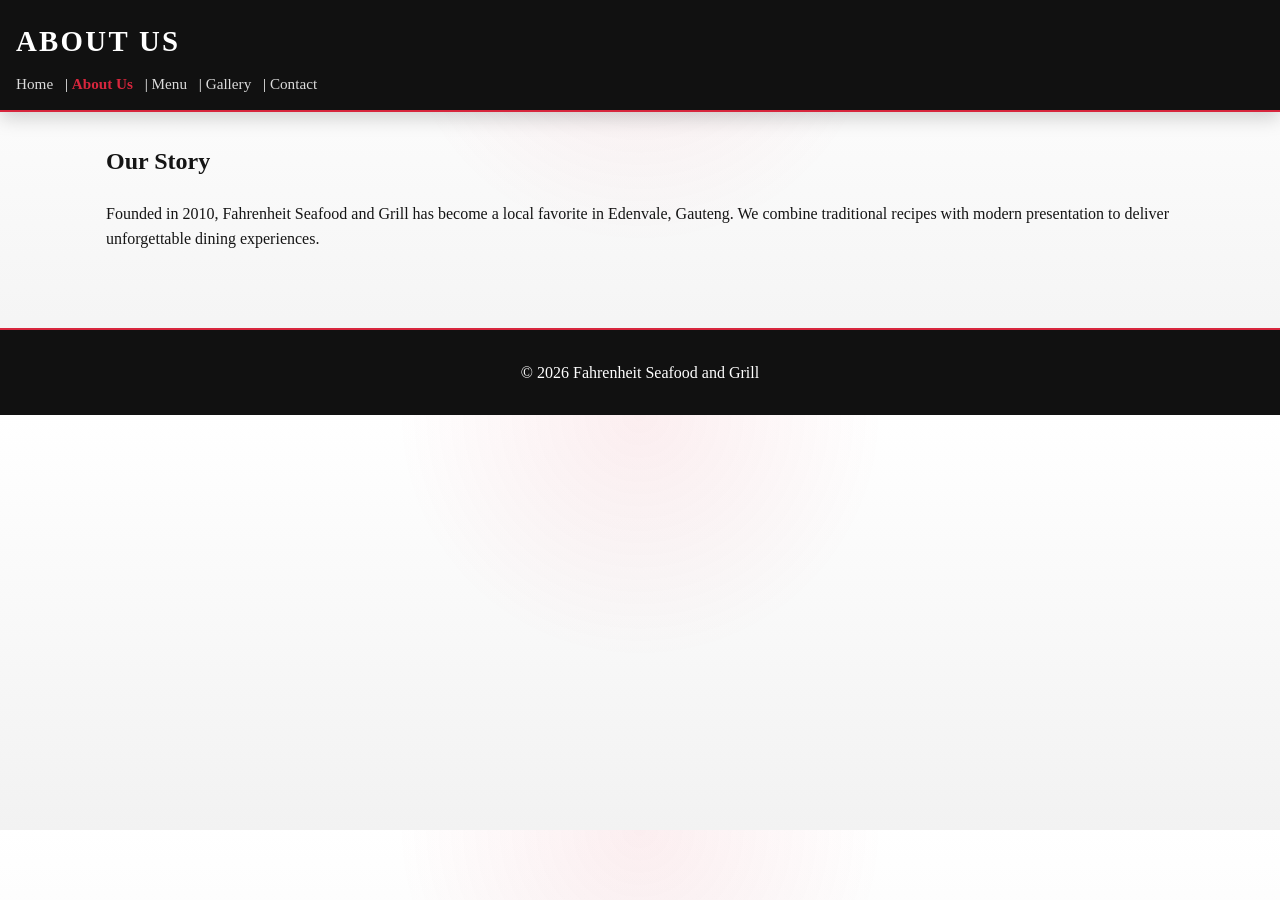
<file: ST10506754/about.html>
<!DOCTYPE html>
<html lang="en">
<head>
  <meta charset="UTF-8">
  <meta name="viewport" content="width=device-width, initial-scale=1">
  <title>About Us - Fahrenheit Seafood and Grill</title>
  <link rel="stylesheet" href="styles.css">
</head>
<body>
  <header>
    <h1>About Us</h1>
    <nav role="navigation" aria-label="Main navigation">
      <a href="index.html">Home</a> |
      <a href="about.html" aria-current="page">About Us</a> |
      <a href="services.html">Menu</a> |
      <a href="gallery.html">Gallery</a> |
      <a href="contact.html">Contact</a>
    </nav>
  </header>

  <main id="main">
    <h2>Our Story</h2>
    <p>Founded in 2010, Fahrenheit Seafood and Grill has become a local favorite in Edenvale, Gauteng. We combine traditional recipes with modern presentation to deliver unforgettable dining experiences.</p>
  </main>

  <footer>
    <p>&copy; 2026 Fahrenheit Seafood and Grill</p>
  </footer>
  <!-- ABOUT US as a second screen -->
</body>
</html>
</file>
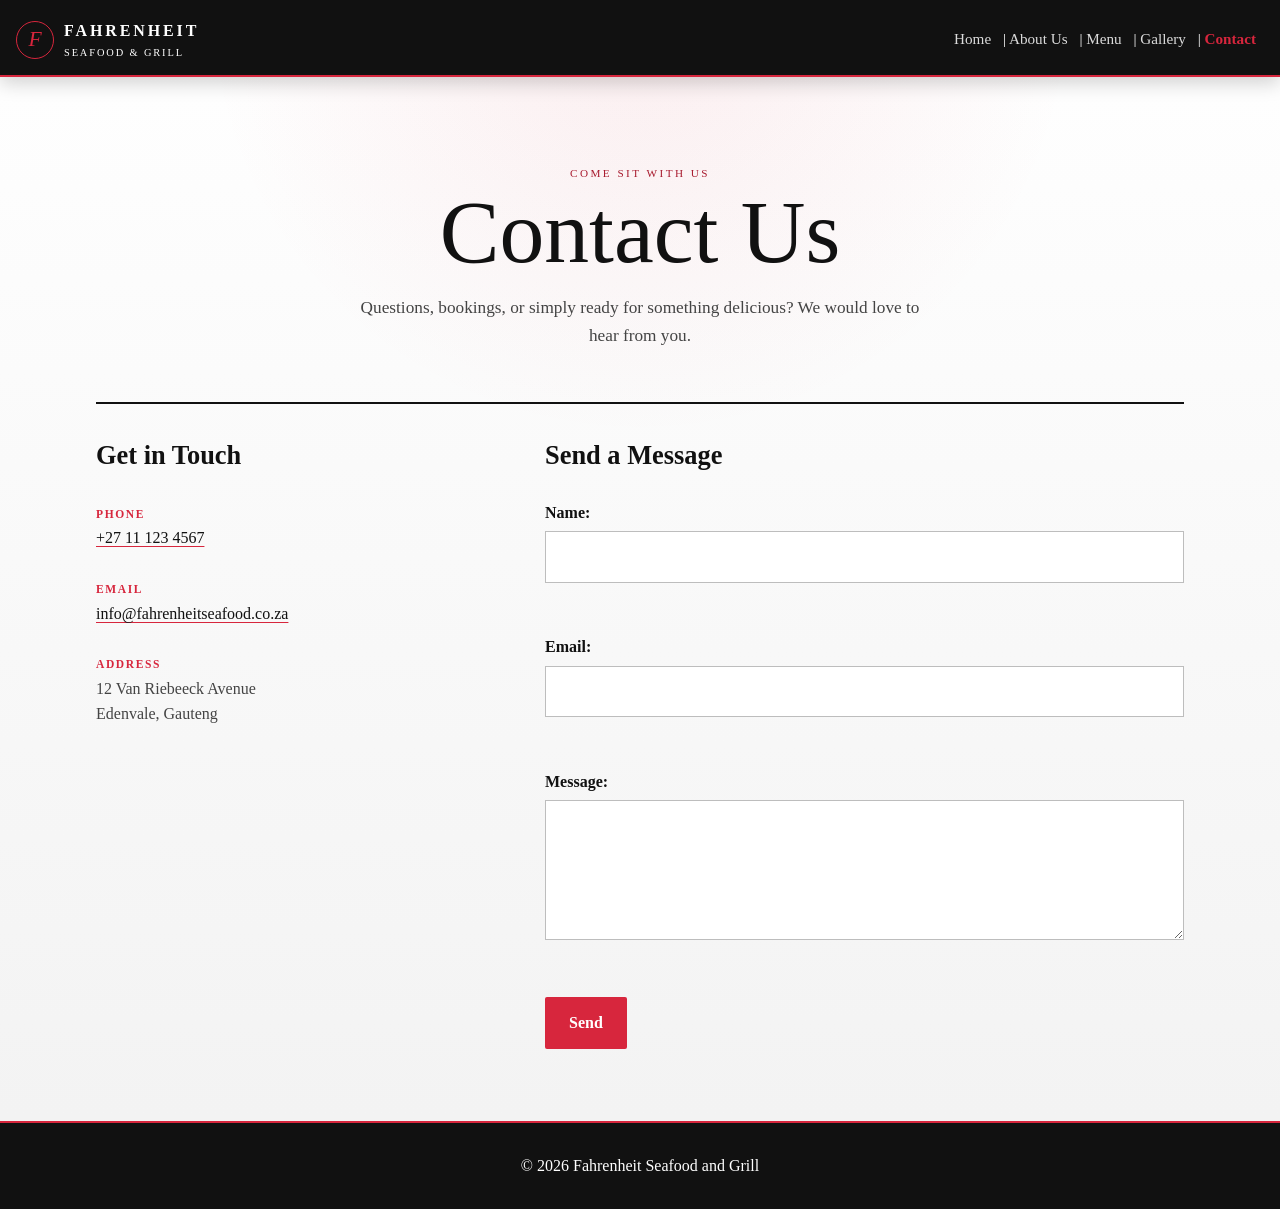
<file: ST10506754/contact.html>
<!DOCTYPE html>
<html lang="en">
<head>
  <meta charset="UTF-8">
  <meta name="viewport" content="width=device-width, initial-scale=1">
  <title>Contact - Fahrenheit Seafood and Grill</title>
  <link rel="stylesheet" href="styles.css">
</head>
<body>
  <header class="site-header">
    <a class="brand" href="index.html" aria-label="Fahrenheit Seafood and Grill home">
      <span class="brand-mark">F</span>
      <span>
        <strong>Fahrenheit</strong>
        <small>Seafood &amp; Grill</small>
      </span>
    </a>
    <nav role="navigation" aria-label="Main navigation">
      <a href="index.html">Home</a> |
      <a href="about.html">About Us</a> |
      <a href="menu.html">Menu</a> |
      <a href="gallery.html">Gallery</a> |
      <a href="contact.html" aria-current="page">Contact</a>
    </nav>
  </header>

  <main class="contact-page">
    <section class="contact-intro" aria-labelledby="contact-title">
      <p class="eyebrow">Come sit with us</p>
      <h1 id="contact-title">Contact Us</h1>
      <p>Questions, bookings, or simply ready for something delicious? We would love to hear from you.</p>
    </section>

    <section class="contact-layout" aria-label="Contact details and message form">
      <div class="contact-details">
        <h2>Get in Touch</h2>
        <p><strong>Phone</strong><br><a href="tel:+27111234567">+27 11 123 4567</a></p>
        <p><strong>Email</strong><br><a href="mailto:info@fahrenheitseafood.co.za">info@fahrenheitseafood.co.za</a></p>
        <p><strong>Address</strong><br>12 Van Riebeeck Avenue<br>Edenvale, Gauteng</p>
      </div>

      <div class="contact-form-wrap">
        <h2>Send a Message</h2>
    <form id="contact-form" action="#" method="POST">
      <label for="name">Name:</label><br>
      <input type="text" id="name" name="name" required aria-required="true"><br><br>
      <label for="email">Email:</label><br>
      <input type="email" id="email" name="email" required aria-required="true"><br><br>
      <label for="message">Message:</label><br>
      <textarea id="message" name="message" rows="4" required aria-required="true"></textarea><br><br>
      <button type="submit" id="submit-btn">Send</button>
    </form>
    <div id="form-status" role="status" aria-live="polite"></div>
      </div>
    </section>
    <!--
      To activate form submissions, open `scripts.js` and set `FORM_ENDPOINT`
      to your Formspree form endpoint (e.g. https://formspree.io/f/your-id).
    -->
  </main>

  <footer>
    <p>&copy; 2026 Fahrenheit Seafood and Grill</p>
  </footer>
  <!-- CONTACT as last screen -->
  <script src="scripts.js"></script>
</body>
</html>
</file>
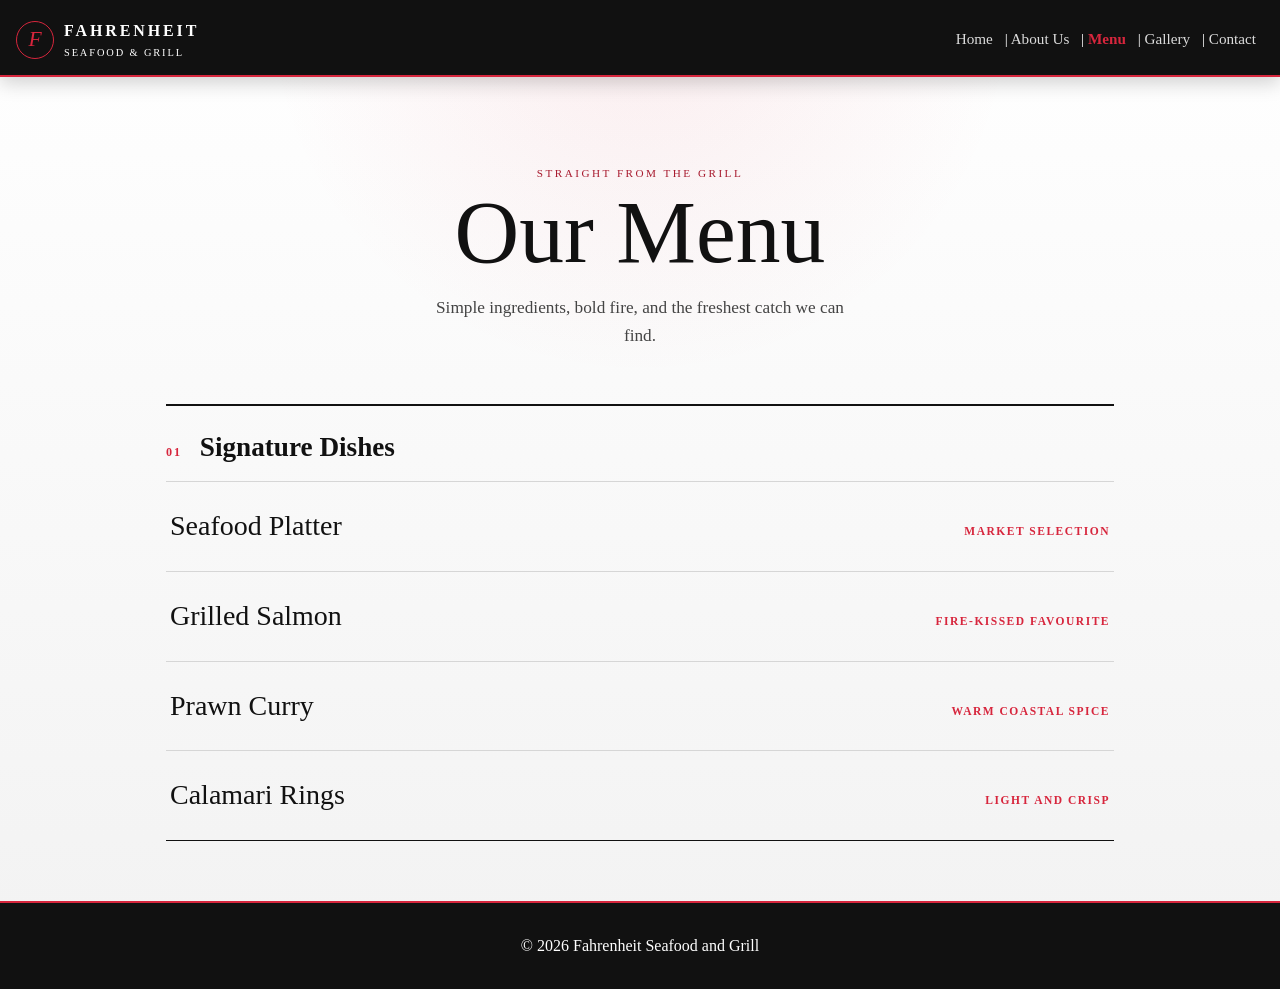
<file: ST10506754/menu.html>
<!DOCTYPE html>
<html lang="en">
<head>
  <meta charset="UTF-8">
  <meta name="viewport" content="width=device-width, initial-scale=1">
  <title>Menu - Fahrenheit Seafood and Grill</title>
  <link rel="stylesheet" href="styles.css">
</head>
<body>
  <header class="site-header">
    <a class="brand" href="index.html" aria-label="Fahrenheit Seafood and Grill home">
      <span class="brand-mark">F</span>
      <span>
        <strong>Fahrenheit</strong>
        <small>Seafood &amp; Grill</small>
      </span>
    </a>
    <nav role="navigation" aria-label="Main navigation">
      <a href="index.html">Home</a> |
      <a href="about.html">About Us</a> |
      <a href="menu.html" aria-current="page">Menu</a> |
      <a href="gallery.html">Gallery</a> |
      <a href="contact.html">Contact</a>
    </nav>
  </header>

  <main id="main" class="menu-page">
    <section class="menu-intro" aria-labelledby="menu-title">
      <p class="eyebrow">Straight from the grill</p>
      <h1 id="menu-title">Our Menu</h1>
      <p>Simple ingredients, bold fire, and the freshest catch we can find.</p>
    </section>

    <section class="menu-section" aria-labelledby="signature-title">
      <div class="menu-section-heading">
        <span class="detail-number">01</span>
        <h2 id="signature-title">Signature Dishes</h2>
      </div>
      <ul class="menu-list">
        <li><span>Seafood Platter</span><b>Market selection</b></li>
        <li><span>Grilled Salmon</span><b>Fire-kissed favourite</b></li>
        <li><span>Prawn Curry</span><b>Warm coastal spice</b></li>
        <li><span>Calamari Rings</span><b>Light and crisp</b></li>
      </ul>
    </section>
  </main>

  <footer>
    <p>&copy; 2026 Fahrenheit Seafood and Grill</p>
  </footer>
</body>
</html>
</file>
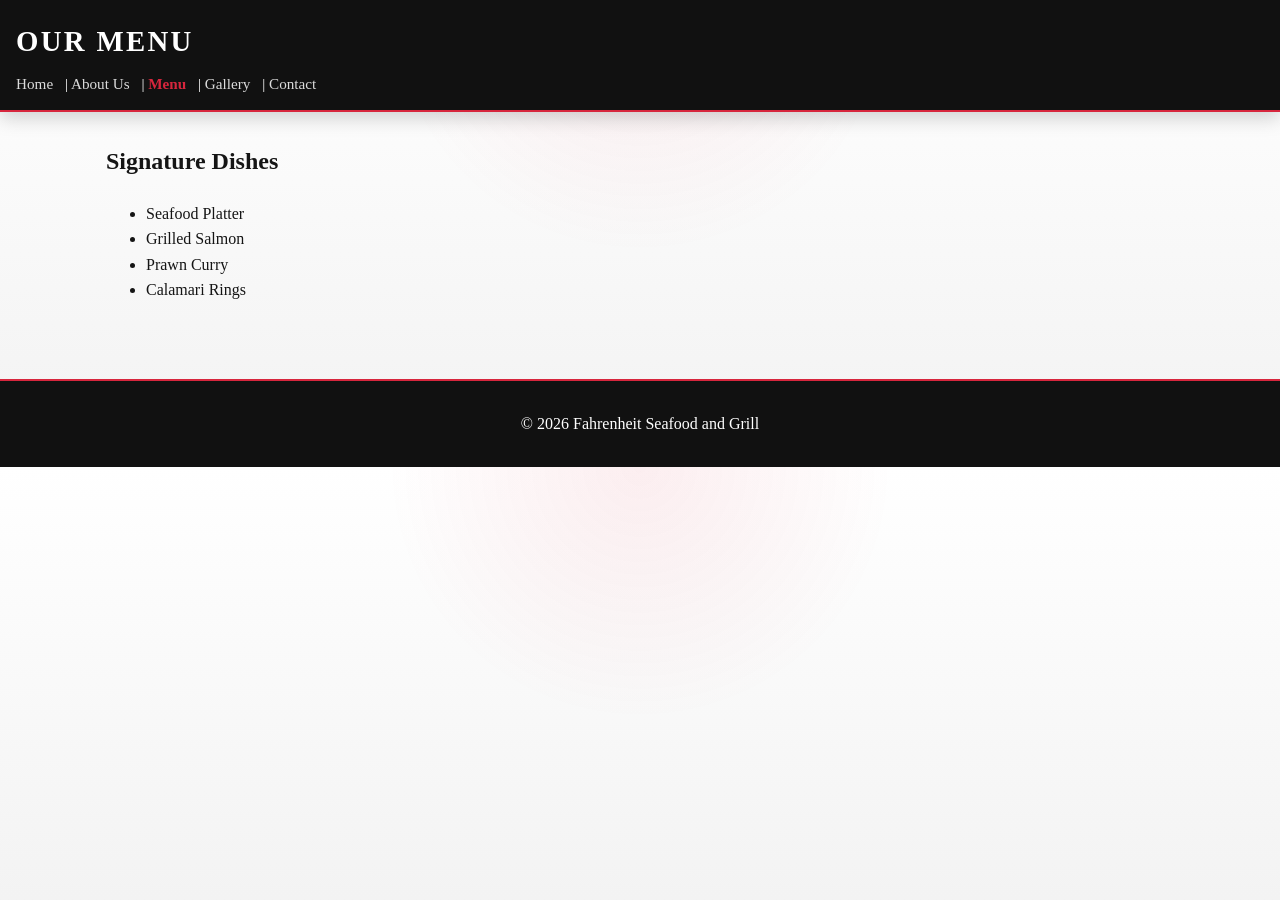
<file: ST10506754/services.html>
<!DOCTYPE html>
<html lang="en">
<head>
  <meta charset="UTF-8">
  <meta name="viewport" content="width=device-width, initial-scale=1">
  <title>Menu - Fahrenheit Seafood and Grill</title>
  <link rel="stylesheet" href="styles.css">
</head>
<body>
  <header>
    <h1>Our Menu</h1>
    <nav role="navigation" aria-label="Main navigation">
      <a href="index.html">Home</a> |
      <a href="about.html">About Us</a> |
      <a href="services.html" aria-current="page">Menu</a> |
      <a href="gallery.html">Gallery</a> |
      <a href="contact.html">Contact</a>
    </nav>
  </header>

  <main id="main">
    <h2>Signature Dishes</h2>
    <ul>
      <li>Seafood Platter</li>
      <li>Grilled Salmon</li>
      <li>Prawn Curry</li>
      <li>Calamari Rings</li>
    </ul>
  </main>

  <footer>
    <p>&copy; 2026 Fahrenheit Seafood and Grill</p>
  </footer>
  <!-- MENU as third screen -->
</body>
</html>
</file>
<file: ST10506754/styles.css>
/* Antique, sophisticated styling for Fahrenheit Seafood and Grill */
:root{
  --max-width: 1100px;
  --accent:#d7263d;
  --accent-deep:#a7192d;
  --ivory:#ffffff;
  --ink:#151515;
  --wood:#111111;
  --gold:#d7263d;
}

*{box-sizing:border-box}
body{
  margin:0;
  font-family: Georgia, "Times New Roman", serif;
  line-height:1.6;
  color:var(--ink);
  background:
    radial-gradient(circle at top, rgba(215,38,61,0.08), transparent 32%),
    linear-gradient(180deg, #ffffff 0%, #f2f2f2 100%);
}

header{
  background:#111111;
  color:#ffffff;
  padding:18px 16px 14px;
  border-bottom:2px solid var(--accent);
  box-shadow:0 6px 18px rgba(0,0,0,0.18);
}

header h1{
  margin:0 0 8px;
  font-size:1.5rem;
  letter-spacing:0.08em;
  text-transform:uppercase;
  font-weight:700;
}

.site-header{
  display:flex;
  align-items:center;
  justify-content:space-between;
  gap:24px;
  max-width:1280px;
  margin:0 auto;
}

.brand{
  display:flex;
  align-items:center;
  gap:10px;
  color:#ffffff;
  text-decoration:none;
}

.brand-mark{
  display:grid;
  place-items:center;
  width:38px;
  height:38px;
  border:1px solid var(--accent);
  border-radius:50%;
  color:var(--accent);
  font-size:1.35rem;
  font-style:italic;
}

.brand strong,.brand small{display:block}
.brand strong{font-size:1rem;letter-spacing:.18em;text-transform:uppercase}
.brand small{margin-top:1px;color:#ffffff;font-size:.65rem;letter-spacing:.18em;text-transform:uppercase}

nav{font-size:0.95rem}
nav a{
  color:#ffffff;
  text-decoration:none;
  margin-right:8px;
  opacity:0.85;
}
nav a:hover, nav a[aria-current="page"]{opacity:1;color:var(--accent)}
nav a:focus{outline:2px solid var(--accent);outline-offset:2px}
nav a[aria-current="page"]{font-weight:700}

main{
  max-width:var(--max-width);
  margin:30px auto;
  padding:0 16px 30px;
}

.home-page{max-width:1280px;padding-top:42px}
.hero{display:grid;grid-template-columns:minmax(0,.9fr) minmax(360px,1.1fr);align-items:center;gap:clamp(34px,7vw,100px);min-height:540px}
.hero-copy{padding:28px 0}
.hero-copy h1{margin:0;color:#2b201a;font-size:clamp(3.5rem,8vw,7.5rem);font-weight:400;line-height:.92;letter-spacing:-.03em}
.hero-copy h1{color:#111111}
.hero-copy h1 em{color:var(--accent);font-weight:700}
.hero-text{max-width:420px;margin:26px 0 30px;font-size:1.12rem;color:#444444}
.hero-actions{display:flex;align-items:center;gap:18px;flex-wrap:wrap}
.button{display:inline-flex;align-items:center;gap:10px;padding:13px 18px;border-radius:2px;text-decoration:none;font-weight:700;transition:transform .2s ease,box-shadow .2s ease,background .2s ease}
.button:hover{transform:translateY(-2px)}
.button:focus{outline:2px solid var(--accent-deep);outline-offset:4px}
.button-primary{background:var(--accent);color:#ffffff;box-shadow:0 8px 18px rgba(167,25,45,.2)}
.button-primary:hover{background:var(--accent-deep);box-shadow:0 12px 22px rgba(167,25,45,.28)}
.button-quiet{border-bottom:1px solid var(--accent);color:var(--accent-deep);padding-inline:2px;padding-block:10px}
.hero-image{position:relative;margin:0;padding:16px;background:#ffffff;box-shadow:18px 22px 0 rgba(215,38,61,.18),0 20px 48px rgba(0,0,0,.18);transform:rotate(1.2deg)}
.hero-image img{display:block;width:100%;aspect-ratio:1.3;object-fit:cover;object-position:center;filter:saturate(1.04) contrast(1.03)}
.hero-image figcaption{padding:12px 4px 0;color:var(--accent-deep);font-size:.75rem;font-weight:700;letter-spacing:.16em;text-transform:uppercase}
.home-details{display:grid;grid-template-columns:repeat(3,1fr);gap:1px;margin-top:62px;background:rgba(0,0,0,.25);border-top:1px solid rgba(0,0,0,.25);border-bottom:1px solid rgba(0,0,0,.25)}
.home-details article{padding:25px 28px 27px;background:rgba(255,255,255,.82)}
.detail-number{color:var(--accent);font-size:.76rem;font-weight:700;letter-spacing:.15em}
.home-details h2{margin:7px 0 5px;color:#111111;font-size:1.2rem}
.home-details p{margin:0;color:#444444;font-size:.92rem}

.menu-page{max-width:980px;padding-top:58px}
.menu-intro{text-align:center;margin-bottom:54px}
.menu-intro h1{margin:0;color:#111111;font-size:clamp(3rem,7vw,6rem);font-weight:400;line-height:.95}
.menu-intro p:last-child{max-width:440px;margin:20px auto 0;color:#444444;font-size:1.08rem}
.menu-section{border-top:2px solid #111111}
.menu-section-heading{display:flex;align-items:baseline;gap:18px;padding:20px 0 12px}
.menu-section-heading h2{margin:0;color:#111111;font-size:1.7rem}
.menu-list{list-style:none;margin:0;padding:0;border-bottom:1px solid #111111}
.menu-list li{display:flex;align-items:baseline;justify-content:space-between;gap:20px;padding:22px 4px;border-top:1px solid #d6d6d6}
.menu-list li span{color:#111111;font-size:clamp(1.25rem,3vw,1.75rem)}
.menu-list li b{color:var(--accent);font-size:.72rem;letter-spacing:.13em;text-transform:uppercase;text-align:right}

.contact-page{max-width:1120px;padding-top:58px}
.contact-intro{text-align:center;margin-bottom:52px}
.contact-intro h1{margin:0;color:#111111;font-size:clamp(3rem,7vw,6rem);font-weight:400;line-height:.95}
.contact-intro>p:last-child{max-width:570px;margin:20px auto 0;color:#444444;font-size:1.08rem}
.contact-layout{display:grid;grid-template-columns:minmax(220px,.72fr) minmax(0,1.28fr);gap:clamp(32px,7vw,100px);border-top:2px solid #111111;padding-top:30px}
.contact-details h2,.contact-form-wrap h2{margin:0 0 24px;color:#111111;font-size:1.65rem}
.contact-details p{margin:0 0 24px;color:#444444}
.contact-details strong{color:var(--accent);font-size:.72rem;letter-spacing:.14em;text-transform:uppercase}
.contact-details a{color:#111111;text-decoration-color:var(--accent);text-underline-offset:3px}
.contact-details a:hover{color:var(--accent)}
.contact-form-wrap form{max-width:none}
.contact-form-wrap label{display:inline-block;margin-bottom:6px;color:#111111;font-weight:700}
.contact-form-wrap input,.contact-form-wrap textarea{display:block;width:100%;max-width:none;padding:12px 13px;border:1px solid #bdbdbd;border-radius:0;background:#ffffff;color:#111111;font:inherit}
.contact-form-wrap input:focus,.contact-form-wrap textarea:focus{outline:2px solid var(--accent);outline-offset:2px;border-color:var(--accent)}
.contact-form-wrap textarea{min-height:140px;resize:vertical}
.contact-form-wrap button{width:auto;max-width:none;padding:13px 24px;border-radius:2px;background:var(--accent);color:#ffffff;font:inherit;font-weight:700}
.contact-form-wrap button:hover{background:var(--accent-deep)}

.gallery-page{padding-top:8px}
.gallery-intro{margin-bottom:20px;text-align:center}
.eyebrow{
  margin:0 0 6px;
  text-transform:uppercase;
  letter-spacing:0.22em;
  font-size:0.7rem;
  color:var(--accent-deep);
}
.gallery-intro h1{
  margin:0;
  font-size:clamp(2rem, 4vw, 3rem);
  line-height:1.15;
  color:#111111;
}
.gallery-intro p:last-child{max-width:520px;margin:14px auto 0;color:#444444}

.gallery{
  display:grid;
  grid-template-columns:repeat(auto-fit,minmax(230px,1fr));
  gap:22px;
}

.gallery-item{
  margin:0;
  padding:14px 14px 12px;
  background:#ffffff;
  border:1px solid rgba(0,0,0,0.2);
  border-radius:16px;
  box-shadow:0 14px 28px rgba(0,0,0,0.12);
  background-image:linear-gradient(135deg, rgba(255,255,255,0.14), rgba(215,38,61,0.04));
}

.gallery-item img{
  width:100%;
  display:block;
  aspect-ratio:4 / 3;
  object-fit:cover;
  border-radius:12px;
  border:2px solid rgba(215,38,61,0.6);
  box-shadow:inset 0 0 0 1px rgba(255,255,255,0.5);
  filter:saturate(1.02) contrast(1.05) brightness(0.98);
  transition:transform .32s ease, box-shadow .32s ease;
}

.gallery-item:hover img{
  transform:translateY(-4px) scale(1.01);
  box-shadow:0 14px 24px rgba(0,0,0,0.18);
}

.gallery-item figcaption{
  margin-top:10px;
  text-align:center;
  color:var(--accent-deep);
  letter-spacing:0.12em;
  text-transform:uppercase;
  font-size:0.72rem;
  font-weight:700;
}

footer{
  background:#111111;
  color:#ffffff;
  padding:14px 12px;
  text-align:center;
  border-top:2px solid var(--accent);
}

form input,form textarea,form button{width:100%;max-width:600px}
form input,form textarea{padding:8px;border:1px solid #ccc;border-radius:4px}
form button{background:var(--accent);color:#fff;border:none;padding:10px 14px;margin-top:6px;border-radius:4px;cursor:pointer}
form button:disabled{opacity:0.6;cursor:default}
#form-status{margin-top:12px;font-weight:600}

@media (min-width:700px){
  header h1{font-size:1.8rem}
  .gallery-item:nth-child(odd) img{transform:rotate(-0.4deg)}
  .gallery-item:nth-child(even) img{transform:rotate(0.4deg)}
}

@media (max-width:700px){
  .site-header{display:block}
  .brand{margin-bottom:16px}
  nav{line-height:2}
  .home-page{padding-top:20px}
  .hero{display:flex;flex-direction:column;align-items:stretch;gap:30px;min-height:0}
  .hero-copy{padding:18px 0 0}
  .hero-copy h1{font-size:clamp(3.4rem,17vw,5.2rem)}
  .hero-text{font-size:1rem}
  .hero-image{margin:0 8px 0 0}
  .home-details{grid-template-columns:1fr;margin-top:48px}
  .menu-page{padding-top:34px}
  .menu-intro{margin-bottom:38px}
  .menu-list li{display:block;padding:18px 2px}
  .menu-list li b{display:block;margin-top:4px;text-align:left}
  .contact-page{padding-top:34px}
  .contact-intro{margin-bottom:38px}
  .contact-layout{grid-template-columns:1fr;gap:42px}
}
</file>
